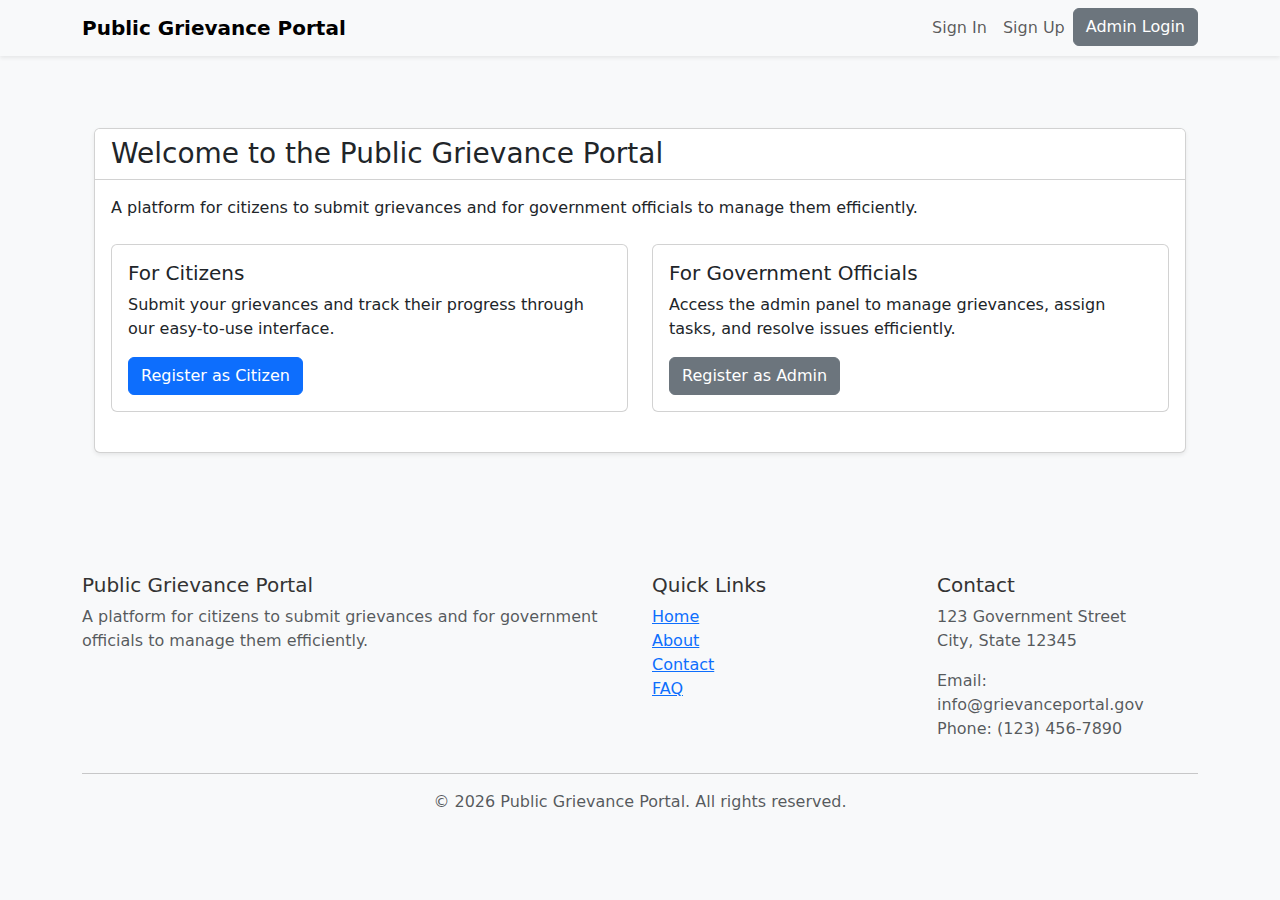
<file: index.html>
<!DOCTYPE html>
<html lang="en">
<head>
  <meta charset="UTF-8">
  <meta name="viewport" content="width=device-width, initial-scale=1.0">
  <title>Public Grievance Portal</title>
  <link rel="stylesheet" href="https://cdn.jsdelivr.net/npm/bootstrap@5.3.0/dist/css/bootstrap.min.css">
  <link rel="stylesheet" href="https://cdn.jsdelivr.net/npm/bootstrap-icons@1.10.0/font/bootstrap-icons.css">
  <link rel="stylesheet" href="css/styles.css">
</head>
<body>
  <header class="bg-white shadow-sm">
    <nav class="navbar navbar-expand-lg navbar-light bg-light">
      <div class="container">
        <a class="navbar-brand fw-bold" href="index.html">Public Grievance Portal</a>
        <button class="navbar-toggler" type="button" data-bs-toggle="collapse" data-bs-target="#navbarNav">
          <span class="navbar-toggler-icon"></span>
        </button>
        <div class="collapse navbar-collapse" id="navbarNav">
          <ul class="navbar-nav ms-auto">
            <li class="nav-item">
              <a class="nav-link" href="sign-in.html">Sign In</a>
            </li>
            <li class="nav-item">
              <a class="nav-link" href="sign-up.html">Sign Up</a>
            </li>
            <li class="nav-item">
              <a class="btn btn-secondary" href="admin-login.html">Admin Login</a>
            </li>
          </ul>
        </div>
      </div>
    </nav>
  </header>

  <main class="container mt-4">
    <div id="alertContainer"></div>
    
    <div class="container py-5">
      <div class="card shadow-sm">
        <div class="card-header bg-white">
          <h1 class="card-title h3 mb-0">Welcome to the Public Grievance Portal</h1>
        </div>
        <div class="card-body">
          <p class="card-text">A platform for citizens to submit grievances and for government officials to manage them efficiently.</p>
          
          <div class="row mt-4">
            <div class="col-md-6">
              <div class="card mb-4">
                <div class="card-body">
                  <h3 class="h5">For Citizens</h3>
                  <p>Submit your grievances and track their progress through our easy-to-use interface.</p>
                  <a href="sign-up.html" class="btn btn-primary">Register as Citizen</a>
                </div>
              </div>
            </div>
            <div class="col-md-6">
              <div class="card mb-4">
                <div class="card-body">
                  <h3 class="h5">For Government Officials</h3>
                  <p>Access the admin panel to manage grievances, assign tasks, and resolve issues efficiently.</p>
                  <a href="admin-register.html" class="btn btn-secondary">Register as Admin</a>
                </div>
              </div>
            </div>
          </div>
        </div>
      </div>
    </div>
  </main>

  <footer class="bg-light py-4 mt-5">
    <div class="container">
      <div class="row">
        <div class="col-md-6">
          <h5>Public Grievance Portal</h5>
          <p class="text-muted">A platform for citizens to submit grievances and for government officials to manage them efficiently.</p>
        </div>
        <div class="col-md-3">
          <h5>Quick Links</h5>
          <ul class="list-unstyled">
            <li><a href="index.html">Home</a></li>
            <li><a href="about.html">About</a></li>
            <li><a href="contact.html">Contact</a></li>
            <li><a href="faq.html">FAQ</a></li>
          </ul>
        </div>
        <div class="col-md-3">
          <h5>Contact</h5>
          <address class="text-muted">
            <p>123 Government Street<br>City, State 12345</p>
            <p>Email: info@grievanceportal.gov<br>Phone: (123) 456-7890</p>
          </address>
        </div>
      </div>
      <hr>
      <div class="text-center">
        <p class="text-muted">&copy; <span id="currentYear"></span> Public Grievance Portal. All rights reserved.</p>
      </div>
    </div>
  </footer>

  <script src="https://cdn.jsdelivr.net/npm/bootstrap@5.3.0/dist/js/bootstrap.bundle.min.js"></script>
  <script src="js/main.js"></script>
  <script>
    document.getElementById('currentYear').textContent = new Date().getFullYear();
  </script>
</body>
</html>
</file>
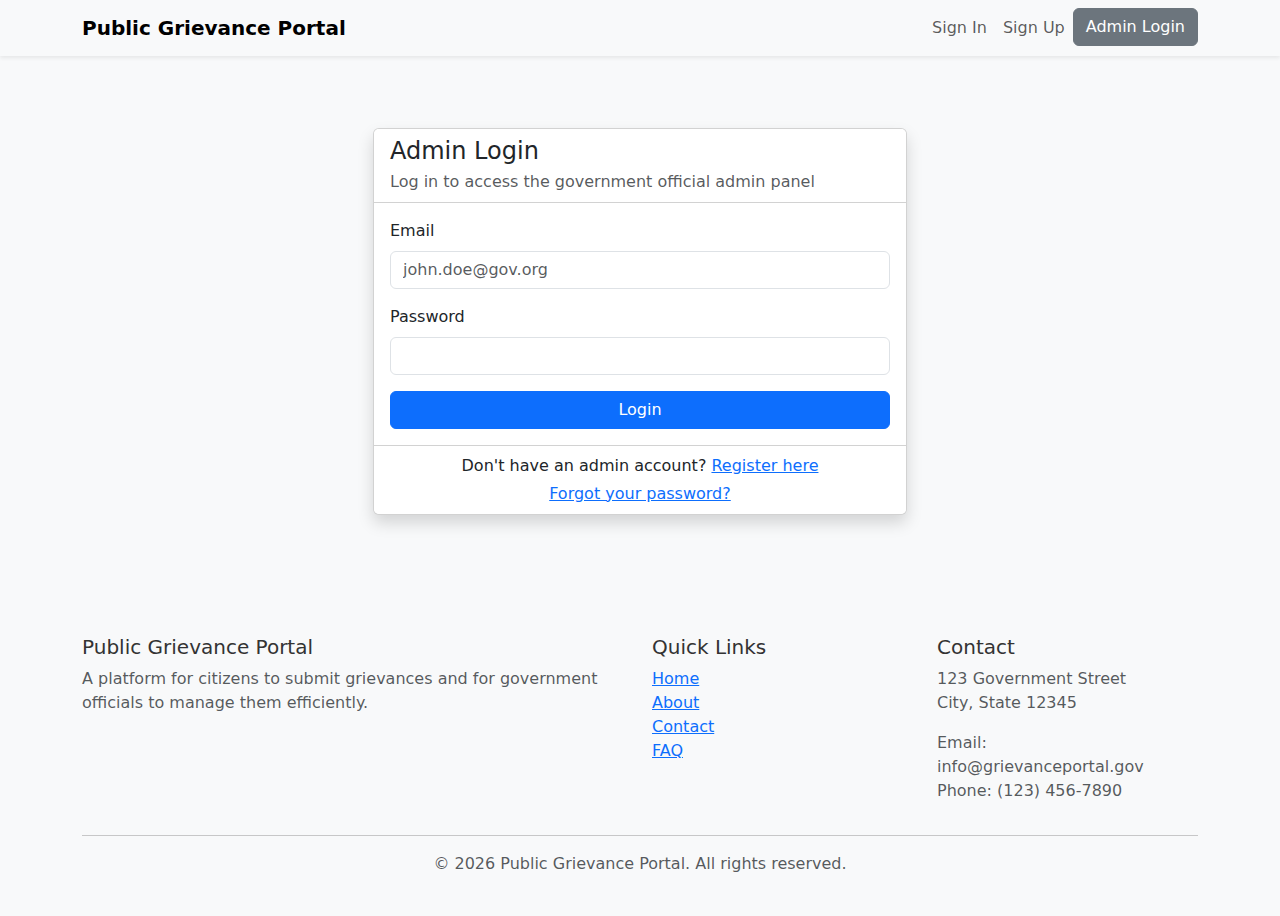
<file: admin-login.html>
<!DOCTYPE html>
<html lang="en">
<head>
  <meta charset="UTF-8">
  <meta name="viewport" content="width=device-width, initial-scale=1.0">
  <title>Admin Login | Public Grievance Portal</title>
  <link rel="stylesheet" href="https://cdn.jsdelivr.net/npm/bootstrap@5.3.0/dist/css/bootstrap.min.css">
  <link rel="stylesheet" href="https://cdn.jsdelivr.net/npm/bootstrap-icons@1.10.0/font/bootstrap-icons.css">
  <link rel="stylesheet" href="css/styles.css">
</head>
<body>
  <header class="bg-white shadow-sm">
    <nav class="navbar navbar-expand-lg navbar-light bg-light">
      <div class="container">
        <a class="navbar-brand fw-bold" href="index.html">Public Grievance Portal</a>
        <button class="navbar-toggler" type="button" data-bs-toggle="collapse" data-bs-target="#navbarNav">
          <span class="navbar-toggler-icon"></span>
        </button>
        <div class="collapse navbar-collapse" id="navbarNav">
          <ul class="navbar-nav ms-auto">
            <li class="nav-item">
              <a class="nav-link" href="sign-in.html">Sign In</a>
            </li>
            <li class="nav-item">
              <a class="nav-link" href="sign-up.html">Sign Up</a>
            </li>
            <li class="nav-item">
              <a class="btn btn-secondary" href="admin-login.html">Admin Login</a>
            </li>
          </ul>
        </div>
      </div>
    </nav>
  </header>

  <main class="container mt-4">
    <div id="alertContainer"></div>
    
    <div class="container py-5">
      <div class="row justify-content-center">
        <div class="col-md-6">
          <div class="card shadow">
            <div class="card-header bg-white">
              <h2 class="card-title h4 mb-0">Admin Login</h2>
              <p class="card-subtitle text-muted mt-1">Log in to access the government official admin panel</p>
            </div>
            <div class="card-body">
              <form id="adminLoginForm">
                <div class="mb-3">
                  <label for="email" class="form-label">Email</label>
                  <input type="email" class="form-control" id="email" name="email" placeholder="john.doe@gov.org" required>
                </div>
                <div class="mb-3">
                  <label for="password" class="form-label">Password</label>
                  <input type="password" class="form-control" id="password" name="password" required>
                </div>
                <button type="submit" class="btn btn-primary w-100">Login</button>
              </form>
            </div>
            <div class="card-footer bg-white">
              <div class="text-center">
                <p class="mb-1">Don't have an admin account? <a href="admin-register.html">Register here</a></p>
                <a href="forgot-password.html">Forgot your password?</a>
              </div>
            </div>
          </div>
        </div>
      </div>
    </div>
  </main>

  <footer class="bg-light py-4 mt-5">
    <div class="container">
      <div class="row">
        <div class="col-md-6">
          <h5>Public Grievance Portal</h5>
          <p class="text-muted">A platform for citizens to submit grievances and for government officials to manage them efficiently.</p>
        </div>
        <div class="col-md-3">
          <h5>Quick Links</h5>
          <ul class="list-unstyled">
            <li><a href="index.html">Home</a></li>
            <li><a href="about.html">About</a></li>
            <li><a href="contact.html">Contact</a></li>
            <li><a href="faq.html">FAQ</a></li>
          </ul>
        </div>
        <div class="col-md-3">
          <h5>Contact</h5>
          <address class="text-muted">
            <p>123 Government Street<br>City, State 12345</p>
            <p>Email: info@grievanceportal.gov<br>Phone: (123) 456-7890</p>
          </address>
        </div>
      </div>
      <hr>
      <div class="text-center">
        <p class="text-muted">&copy; <span id="currentYear"></span> Public Grievance Portal. All rights reserved.</p>
      </div>
    </div>
  </footer>

  <script src="https://cdn.jsdelivr.net/npm/bootstrap@5.3.0/dist/js/bootstrap.bundle.min.js"></script>
  <script src="js/main.js"></script>
  <script src="js/auth.js"></script>
  <script>
    document.getElementById('currentYear').textContent = new Date().getFullYear();
    
    document.getElementById('adminLoginForm').addEventListener('submit', function(e) {
      e.preventDefault();
      loginAdmin();
    });
  </script>
</body>
</html>
</file>
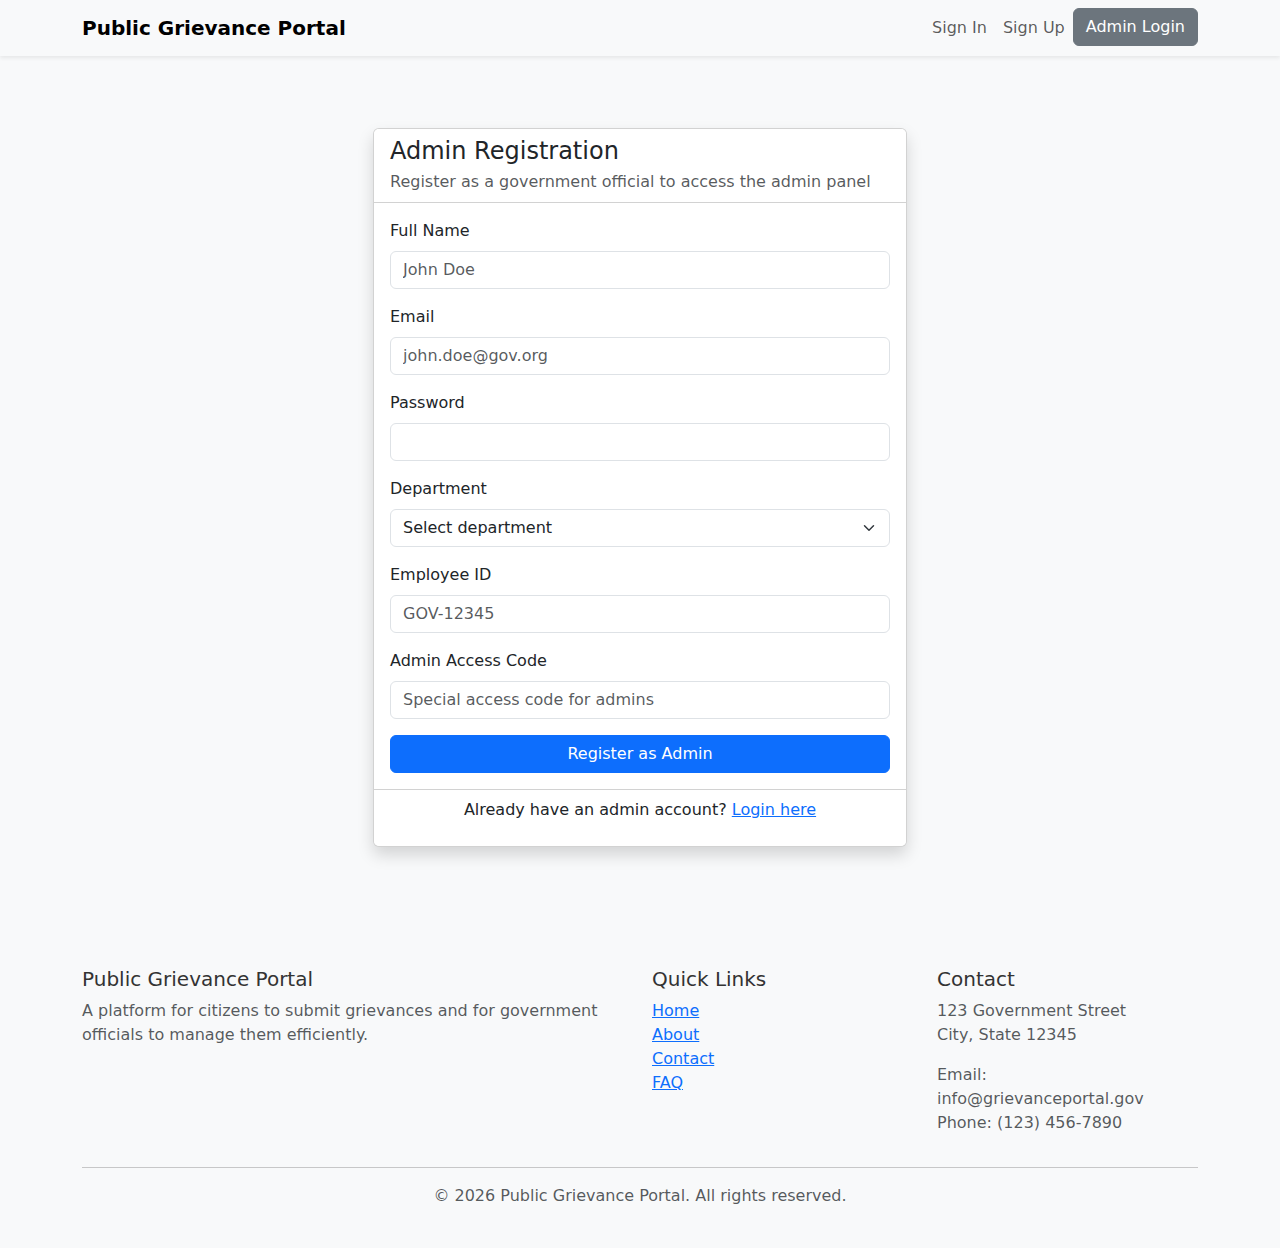
<file: admin-register.html>
<!DOCTYPE html>
<html lang="en">
<head>
  <meta charset="UTF-8">
  <meta name="viewport" content="width=device-width, initial-scale=1.0">
  <title>Admin Registration | Public Grievance Portal</title>
  <link rel="stylesheet" href="https://cdn.jsdelivr.net/npm/bootstrap@5.3.0/dist/css/bootstrap.min.css">
  <link rel="stylesheet" href="https://cdn.jsdelivr.net/npm/bootstrap-icons@1.10.0/font/bootstrap-icons.css">
  <link rel="stylesheet" href="css/styles.css">
</head>
<body>
  <header class="bg-white shadow-sm">
    <nav class="navbar navbar-expand-lg navbar-light bg-light">
      <div class="container">
        <a class="navbar-brand fw-bold" href="index.html">Public Grievance Portal</a>
        <button class="navbar-toggler" type="button" data-bs-toggle="collapse" data-bs-target="#navbarNav">
          <span class="navbar-toggler-icon"></span>
        </button>
        <div class="collapse navbar-collapse" id="navbarNav">
          <ul class="navbar-nav ms-auto">
            <li class="nav-item">
              <a class="nav-link" href="sign-in.html">Sign In</a>
            </li>
            <li class="nav-item">
              <a class="nav-link" href="sign-up.html">Sign Up</a>
            </li>
            <li class="nav-item">
              <a class="btn btn-secondary" href="admin-login.html">Admin Login</a>
            </li>
          </ul>
        </div>
      </div>
    </nav>
  </header>

  <main class="container mt-4">
    <div id="alertContainer"></div>
    
    <div class="container py-5">
      <div class="row justify-content-center">
        <div class="col-md-6">
          <div class="card shadow">
            <div class="card-header bg-white">
              <h2 class="card-title h4 mb-0">Admin Registration</h2>
              <p class="card-subtitle text-muted mt-1">Register as a government official to access the admin panel</p>
            </div>
            <div class="card-body">
              <form id="adminRegisterForm">
                <div class="mb-3">
                  <label for="name" class="form-label">Full Name</label>
                  <input type="text" class="form-control" id="name" name="name" placeholder="John Doe" required>
                </div>
                <div class="mb-3">
                  <label for="email" class="form-label">Email</label>
                  <input type="email" class="form-control" id="email" name="email" placeholder="john.doe@gov.org" required>
                </div>
                <div class="mb-3">
                  <label for="password" class="form-label">Password</label>
                  <input type="password" class="form-control" id="password" name="password" required>
                </div>
                <div class="mb-3">
                  <label for="department" class="form-label">Department</label>
                  <select class="form-select" id="department" name="department" required>
                    <option value="" selected disabled>Select department</option>
                    <option value="public-works">Public Works</option>
                    <option value="health">Health</option>
                    <option value="education">Education</option>
                    <option value="transportation">Transportation</option>
                    <option value="utilities">Utilities</option>
                    <option value="housing">Housing</option>
                  </select>
                </div>
                <div class="mb-3">
                  <label for="employeeId" class="form-label">Employee ID</label>
                  <input type="text" class="form-control" id="employeeId" name="employeeId" placeholder="GOV-12345" required>
                </div>
                <div class="mb-3">
                  <label for="accessCode" class="form-label">Admin Access Code</label>
                  <input type="password" class="form-control" id="accessCode" name="accessCode" placeholder="Special access code for admins" required>
                </div>
                <button type="submit" class="btn btn-primary w-100">Register as Admin</button>
              </form>
            </div>
            <div class="card-footer bg-white">
              <div class="text-center">
                <p>Already have an admin account? <a href="admin-login.html">Login here</a></p>
              </div>
            </div>
          </div>
        </div>
      </div>
    </div>
  </main>

  <footer class="bg-light py-4 mt-5">
    <div class="container">
      <div class="row">
        <div class="col-md-6">
          <h5>Public Grievance Portal</h5>
          <p class="text-muted">A platform for citizens to submit grievances and for government officials to manage them efficiently.</p>
        </div>
        <div class="col-md-3">
          <h5>Quick Links</h5>
          <ul class="list-unstyled">
            <li><a href="index.html">Home</a></li>
            <li><a href="about.html">About</a></li>
            <li><a href="contact.html">Contact</a></li>
            <li><a href="faq.html">FAQ</a></li>
          </ul>
        </div>
        <div class="col-md-3">
          <h5>Contact</h5>
          <address class="text-muted">
            <p>123 Government Street<br>City, State 12345</p>
            <p>Email: info@grievanceportal.gov<br>Phone: (123) 456-7890</p>
          </address>
        </div>
      </div>
      <hr>
      <div class="text-center">
        <p class="text-muted">&copy; <span id="currentYear"></span> Public Grievance Portal. All rights reserved.</p>
      </div>
    </div>
  </footer>

  <script src="https://cdn.jsdelivr.net/npm/bootstrap@5.3.0/dist/js/bootstrap.bundle.min.js"></script>
  <script src="js/main.js"></script>
  <script src="js/auth.js"></script>
  <script>
    document.getElementById('currentYear').textContent = new Date().getFullYear();
    
    document.getElementById('adminRegisterForm').addEventListener('submit', function(e) {
      e.preventDefault();
      registerAdmin();
    });
  </script>
</body>
</html>
</file>
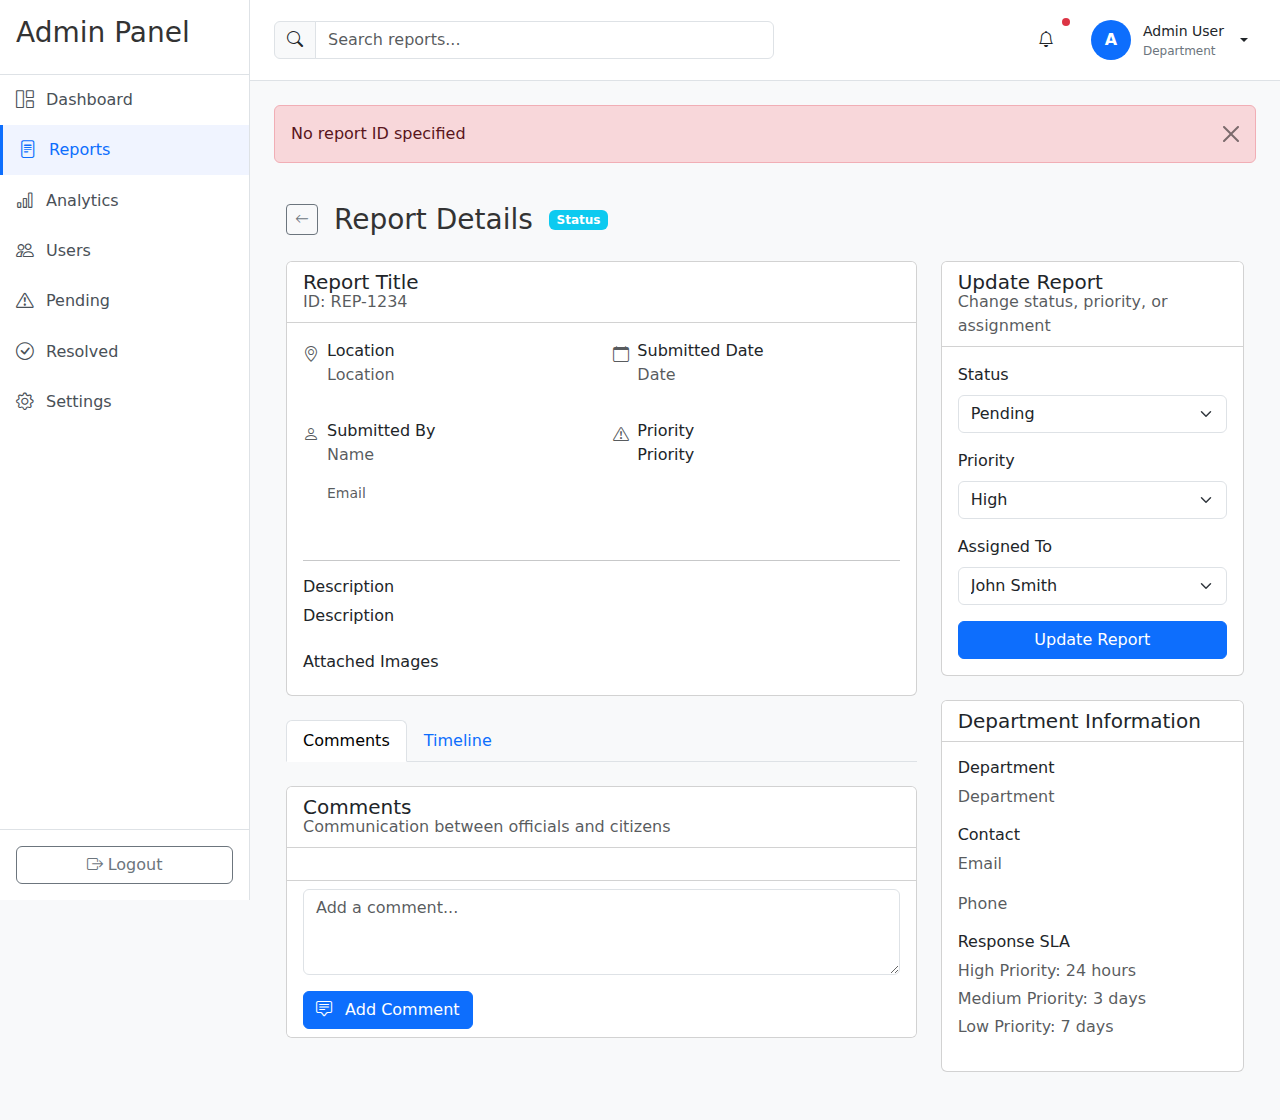
<file: admin-report-detail.html>
<!DOCTYPE html>
<html lang="en">
<head>
  <meta charset="UTF-8">
  <meta name="viewport" content="width=device-width, initial-scale=1.0">
  <title>Report Details | Public Grievance Portal</title>
  <link rel="stylesheet" href="https://cdn.jsdelivr.net/npm/bootstrap@5.3.0/dist/css/bootstrap.min.css">
  <link rel="stylesheet" href="https://cdn.jsdelivr.net/npm/bootstrap-icons@1.10.0/font/bootstrap-icons.css">
  <link rel="stylesheet" href="css/styles.css">
</head>
<body>
  <div class="admin-layout">
    <div class="admin-sidebar" id="adminSidebar">
      <div class="sidebar-header">
        <h3>Admin Panel</h3>
        <button class="btn btn-sm btn-outline-secondary d-md-none" id="sidebarToggle">
          <i class="bi bi-chevron-left"></i>
        </button>
      </div>
      <ul class="sidebar-menu">
        <li>
          <a href="admin-dashboard.html">
            <i class="bi bi-grid-1x2"></i>
            <span>Dashboard</span>
          </a>
        </li>
        <li class="active">
          <a href="admin-reports.html">
            <i class="bi bi-file-text"></i>
            <span>Reports</span>
          </a>
        </li>
        <li>
          <a href="admin-analytics.html">
            <i class="bi bi-bar-chart"></i>
            <span>Analytics</span>
          </a>
        </li>
        <li>
          <a href="admin-users.html">
            <i class="bi bi-people"></i>
            <span>Users</span>
          </a>
        </li>
        <li>
          <a href="admin-reports.html?status=Pending">
            <i class="bi bi-exclamation-triangle"></i>
            <span>Pending</span>
          </a>
        </li>
        <li>
          <a href="admin-reports.html?status=Resolved">
            <i class="bi bi-check-circle"></i>
            <span>Resolved</span>
          </a>
        </li>
        <li>
          <a href="admin-settings.html">
            <i class="bi bi-gear"></i>
            <span>Settings</span>
          </a>
        </li>
      </ul>
      <div class="sidebar-footer">
        <button id="logoutBtn" class="btn btn-outline-secondary w-100">
          <i class="bi bi-box-arrow-right"></i> Logout
        </button>
      </div>
    </div>
    <div class="admin-content">
      <header class="admin-header">
        <div class="search-container">
          <div class="input-group">
            <span class="input-group-text"><i class="bi bi-search"></i></span>
            <input type="text" id="searchInput" class="form-control" placeholder="Search reports...">
          </div>
        </div>
        <div class="header-actions">
          <div class="notification-bell">
            <button class="btn btn-ghost position-relative">
              <i class="bi bi-bell"></i>
              <span class="position-absolute top-0 start-100 translate-middle p-1 bg-danger rounded-circle">
                <span class="visually-hidden">New notifications</span>
              </span>
            </button>
          </div>
          <div class="dropdown">
            <button class="btn dropdown-toggle user-dropdown" type="button" id="userDropdown" data-bs-toggle="dropdown">
              <div class="avatar" id="userAvatar">A</div>
              <div class="user-info d-none d-md-block">
                <div class="user-name" id="userName">Admin User</div>
                <div class="user-role" id="userDepartment">Department</div>
              </div>
            </button>
            <ul class="dropdown-menu dropdown-menu-end" aria-labelledby="userDropdown">
              <li><h6 class="dropdown-header">My Account</h6></li>
              <li><a class="dropdown-item" href="profile.html">Profile</a></li>
              <li><a class="dropdown-item" href="admin-settings.html">Settings</a></li>
              <li><hr class="dropdown-divider"></li>
              <li><a class="dropdown-item" href="#" id="logoutLink">Logout</a></li>
            </ul>
          </div>
        </div>
      </header>
      <main class="admin-main">
        <div id="alertContainer"></div>
        
        <div class="container-fluid py-4">
          <div class="d-flex align-items-center gap-3 mb-4">
            <a href="admin-reports.html" class="btn btn-outline-secondary btn-sm">
              <i class="bi bi-arrow-left"></i>
            </a>
            <h1 class="h3 mb-0" id="reportTitle">Report Details</h1>
            <span class="badge bg-info" id="reportStatus">Status</span>
          </div>

          <div class="row">
            <div class="col-lg-8">
              <div class="card mb-4">
                <div class="card-header bg-white">
                  <h5 class="card-title mb-0" id="reportTitleHeader">Report Title</h5>
                  <p class="card-subtitle text-muted" id="reportId">ID: REP-1234</p>
                </div>
                <div class="card-body">
                  <div class="row mb-4">
                    <div class="col-md-6 mb-3">
                      <div class="d-flex align-items-start gap-2">
                        <i class="bi bi-geo-alt text-muted mt-1"></i>
                        <div>
                          <p class="fw-medium mb-0">Location</p>
                          <p class="text-muted" id="reportLocation">Location</p>
                        </div>
                      </div>
                    </div>
                    <div class="col-md-6 mb-3">
                      <div class="d-flex align-items-start gap-2">
                        <i class="bi bi-calendar text-muted mt-1"></i>
                        <div>
                          <p class="fw-medium mb-0">Submitted Date</p>
                          <p class="text-muted" id="reportDate">Date</p>
                        </div>
                      </div>
                    </div>
                    <div class="col-md-6 mb-3">
                      <div class="d-flex align-items-start gap-2">
                        <i class="bi bi-person text-muted mt-1"></i>
                        <div>
                          <p class="fw-medium mb-0">Submitted By</p>
                          <p class="text-muted" id="reportSubmitter">Name</p>
                          <p class="text-muted small" id="reportSubmitterEmail">Email</p>
                        </div>
                      </div>
                    </div>
                    <div class="col-md-6 mb-3">
                      <div class="d-flex align-items-start gap-2">
                        <i class="bi bi-exclamation-triangle text-muted mt-1"></i>
                        <div>
                          <p class="fw-medium mb-0">Priority</p>
                          <p id="reportPriority">Priority</p>
                        </div>
                      </div>
                    </div>
                  </div>

                  <hr>

                  <div class="mb-4">
                    <h6 class="fw-medium">Description</h6>
                    <p id="reportDescription">Description</p>
                  </div>

                  <div>
                    <h6 class="fw-medium">Attached Images</h6>
                    <div class="row" id="reportImages">
                      <!-- Images will be loaded here -->
                    </div>
                  </div>
                </div>
              </div>

              <ul class="nav nav-tabs mb-4" id="reportTabs" role="tablist">
                <li class="nav-item" role="presentation">
                  <button class="nav-link active" id="comments-tab" data-bs-toggle="tab" data-bs-target="#comments" type="button" role="tab">
                    Comments
                  </button>
                </li>
                <li class="nav-item" role="presentation">
                  <button class="nav-link" id="timeline-tab" data-bs-toggle="tab" data-bs-target="#timeline" type="button" role="tab">
                    Timeline
                  </button>
                </li>
              </ul>

              <div class="tab-content">
                <div class="tab-pane fade show active" id="comments" role="tabpanel">
                  <div class="card">
                    <div class="card-header bg-white">
                      <h5 class="card-title mb-0">Comments</h5>
                      <p class="card-subtitle text-muted">Communication between officials and citizens</p>
                    </div>
                    <div class="card-body">
                      <div class="comments-list" id="commentsList">
                        <!-- Comments will be loaded here -->
                      </div>
                    </div>
                    <div class="card-footer bg-white">
                      <form id="commentForm">
                        <div class="mb-3">
                          <textarea class="form-control" id="commentText" rows="3" placeholder="Add a comment..."></textarea>
                        </div>
                        <button type="submit" class="btn btn-primary">
                          <i class="bi bi-chat-square-text me-2"></i> Add Comment
                        </button>
                      </form>
                    </div>
                  </div>
                </div>

                <div class="tab-pane fade" id="timeline" role="tabpanel">
                  <div class="card">
                    <div class="card-header bg-white">
                      <h5 class="card-title mb-0">Activity Timeline</h5>
                      <p class="card-subtitle text-muted">History of actions taken on this report</p>
                    </div>
                    <div class="card-body">
                      <div class="timeline" id="timelineList">
                        <!-- Timeline events will be loaded here -->
                      </div>
                    </div>
                  </div>
                </div>
              </div>
            </div>

            <div class="col-lg-4">
              <div class="card mb-4">
                <div class="card-header bg-white">
                  <h5 class="card-title mb-0">Update Report</h5>
                  <p class="card-subtitle text-muted">Change status, priority, or assignment</p>
                </div>
                <div class="card-body">
                  <form id="updateReportForm">
                    <div class="mb-3">
                      <label class="form-label">Status</label>
                      <select id="statusSelect" class="form-select">
                        <option value="Pending">Pending</option>
                        <option value="In Progress">In Progress</option>
                        <option value="Resolved">Resolved</option>
                        <option value="Rejected">Rejected</option>
                      </select>
                    </div>

                    <div class="mb-3">
                      <label class="form-label">Priority</label>
                      <select id="prioritySelect" class="form-select">
                        <option value="High">High</option>
                        <option value="Medium">Medium</option>
                        <option value="Low">Low</option>
                      </select>
                    </div>

                    <div class="mb-3">
                      <label class="form-label">Assigned To</label>
                      <select id="assignedToSelect" class="form-select">
                        <option value="John Smith">John Smith</option>
                        <option value="Sarah Johnson">Sarah Johnson</option>
                        <option value="Michael Brown">Michael Brown</option>
                        <option value="Emily Davis">Emily Davis</option>
                        <option value="Unassigned">Unassigned</option>
                      </select>
                    </div>

                    <button type="submit" class="btn btn-primary w-100">Update Report</button>
                  </form>
                </div>
              </div>

              <div class="card">
                <div class="card-header bg-white">
                  <h5 class="card-title mb-0">Department Information</h5>
                </div>
                <div class="card-body">
                  <div class="mb-3">
                    <h6 class="fw-medium">Department</h6>
                    <p class="text-muted" id="reportDepartment">Department</p>
                  </div>

                  <div class="mb-3">
                    <h6 class="fw-medium">Contact</h6>
                    <p class="text-muted" id="departmentEmail">Email</p>
                    <p class="text-muted" id="departmentPhone">Phone</p>
                  </div>

                  <div>
                    <h6 class="fw-medium">Response SLA</h6>
                    <p class="text-muted mb-1">High Priority: 24 hours</p>
                    <p class="text-muted mb-1">Medium Priority: 3 days</p>
                    <p class="text-muted">Low Priority: 7 days</p>
                  </div>
                </div>
              </div>
            </div>
          </div>
        </div>
      </main>
    </div>
  </div>

  <script src="https://cdn.jsdelivr.net/npm/bootstrap@5.3.0/dist/js/bootstrap.bundle.min.js"></script>
  <script src="js/main.js"></script>
  <script src="js/auth.js"></script>
  <script src="js/reports.js"></script>
  <script>
    document.addEventListener('DOMContentLoaded', function() {
      // Check if user is logged in
      checkAdminAuth();
      
      // Get report ID from URL
      const urlParams = new URLSearchParams(window.location.search);
      const reportId = urlParams.get('id');
      
      if (!reportId) {
        showAlert('No report ID specified', 'danger');
        setTimeout(() => {
          window.location.href = 'admin-reports.html';
        }, 2000);
        return;
      }
      
      // Load report details
      loadReportDetails(reportId);
      
      // Setup form submission
      document.getElementById('updateReportForm').addEventListener('submit', function(e) {
        e.preventDefault();
        updateReport(reportId);
      });
      
      document.getElementById('commentForm').addEventListener('submit', function(e) {
        e.preventDefault();
        addComment(reportId);
      });
      
      // Setup logout functionality
      document.getElementById('logoutBtn').addEventListener('click', logout);
      document.getElementById('logoutLink').addEventListener('click', logout);
    });
  </script>
</body>
</html>
</file>
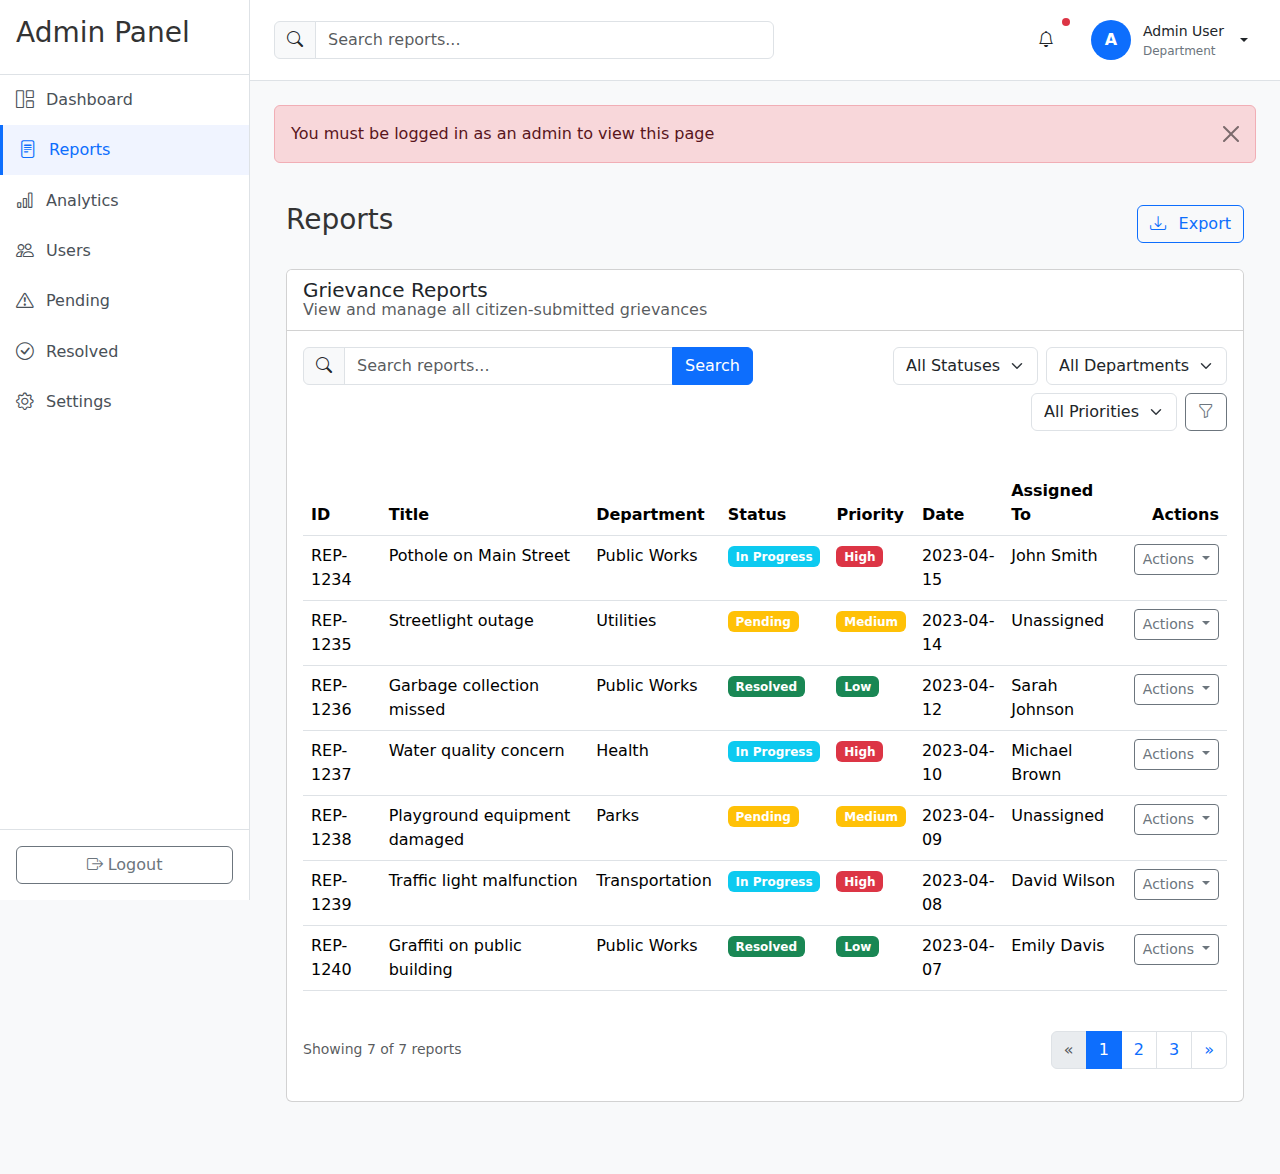
<file: admin-reports.html>
<!DOCTYPE html>
<html lang="en">
<head>
  <meta charset="UTF-8">
  <meta name="viewport" content="width=device-width, initial-scale=1.0">
  <title>Reports | Public Grievance Portal</title>
  <link rel="stylesheet" href="https://cdn.jsdelivr.net/npm/bootstrap@5.3.0/dist/css/bootstrap.min.css">
  <link rel="stylesheet" href="https://cdn.jsdelivr.net/npm/bootstrap-icons@1.10.0/font/bootstrap-icons.css">
  <link rel="stylesheet" href="css/styles.css">
</head>
<body>
  <div class="admin-layout">
    <div class="admin-sidebar" id="adminSidebar">
      <div class="sidebar-header">
        <h3>Admin Panel</h3>
        <button class="btn btn-sm btn-outline-secondary d-md-none" id="sidebarToggle">
          <i class="bi bi-chevron-left"></i>
        </button>
      </div>
      <ul class="sidebar-menu">
        <li>
          <a href="admin-dashboard.html">
            <i class="bi bi-grid-1x2"></i>
            <span>Dashboard</span>
          </a>
        </li>
        <li class="active">
          <a href="admin-reports.html">
            <i class="bi bi-file-text"></i>
            <span>Reports</span>
          </a>
        </li>
        <li>
          <a href="admin-analytics.html">
            <i class="bi bi-bar-chart"></i>
            <span>Analytics</span>
          </a>
        </li>
        <li>
          <a href="admin-users.html">
            <i class="bi bi-people"></i>
            <span>Users</span>
          </a>
        </li>
        <li>
          <a href="admin-reports.html?status=Pending">
            <i class="bi bi-exclamation-triangle"></i>
            <span>Pending</span>
          </a>
        </li>
        <li>
          <a href="admin-reports.html?status=Resolved">
            <i class="bi bi-check-circle"></i>
            <span>Resolved</span>
          </a>
        </li>
        <li>
          <a href="admin-settings.html">
            <i class="bi bi-gear"></i>
            <span>Settings</span>
          </a>
        </li>
      </ul>
      <div class="sidebar-footer">
        <button id="logoutBtn" class="btn btn-outline-secondary w-100">
          <i class="bi bi-box-arrow-right"></i> Logout
        </button>
      </div>
    </div>
    <div class="admin-content">
      <header class="admin-header">
        <div class="search-container">
          <div class="input-group">
            <span class="input-group-text"><i class="bi bi-search"></i></span>
            <input type="text" id="searchInput" class="form-control" placeholder="Search reports...">
          </div>
        </div>
        <div class="header-actions">
          <div class="notification-bell">
            <button class="btn btn-ghost position-relative">
              <i class="bi bi-bell"></i>
              <span class="position-absolute top-0 start-100 translate-middle p-1 bg-danger rounded-circle">
                <span class="visually-hidden">New notifications</span>
              </span>
            </button>
          </div>
          <div class="dropdown">
            <button class="btn dropdown-toggle user-dropdown" type="button" id="userDropdown" data-bs-toggle="dropdown">
              <div class="avatar" id="userAvatar">A</div>
              <div class="user-info d-none d-md-block">
                <div class="user-name" id="userName">Admin User</div>
                <div class="user-role" id="userDepartment">Department</div>
              </div>
            </button>
            <ul class="dropdown-menu dropdown-menu-end" aria-labelledby="userDropdown">
              <li><h6 class="dropdown-header">My Account</h6></li>
              <li><a class="dropdown-item" href="profile.html">Profile</a></li>
              <li><a class="dropdown-item" href="admin-settings.html">Settings</a></li>
              <li><hr class="dropdown-divider"></li>
              <li><a class="dropdown-item" href="#" id="logoutLink">Logout</a></li>
            </ul>
          </div>
        </div>
      </header>
      <main class="admin-main">
        <div id="alertContainer"></div>
        
        <div class="container-fluid py-4">
          <div class="d-flex justify-content-between align-items-center mb-4">
            <h1 class="h3">Reports</h1>
            <button class="btn btn-outline-primary" id="exportBtn">
              <i class="bi bi-download me-2"></i> Export
            </button>
          </div>

          <div class="card mb-4">
            <div class="card-header bg-white">
              <h5 class="card-title mb-0">Grievance Reports</h5>
              <p class="card-subtitle text-muted">View and manage all citizen-submitted grievances</p>
            </div>
            <div class="card-body">
              <div class="row mb-4">
                <div class="col-md-6 mb-3">
                  <div class="input-group">
                    <span class="input-group-text"><i class="bi bi-search"></i></span>
                    <input type="text" id="tableSearch" class="form-control" placeholder="Search reports...">
                    <button type="button" id="searchBtn" class="btn btn-primary">Search</button>
                  </div>
                </div>
                <div class="col-md-6 mb-3">
                  <div class="d-flex flex-wrap gap-2 justify-content-md-end">
                    <select id="statusFilter" class="form-select" style="width: auto;">
                      <option value="all">All Statuses</option>
                      <option value="Pending">Pending</option>
                      <option value="In Progress">In Progress</option>
                      <option value="Resolved">Resolved</option>
                    </select>
                    
                    <select id="departmentFilter" class="form-select" style="width: auto;">
                      <option value="all">All Departments</option>
                      <option value="Public Works">Public Works</option>
                      <option value="Health">Health</option>
                      <option value="Utilities">Utilities</option>
                      <option value="Transportation">Transportation</option>
                      <option value="Parks">Parks</option>
                    </select>
                    
                    <select id="priorityFilter" class="form-select" style="width: auto;">
                      <option value="all">All Priorities</option>
                      <option value="High">High</option>
                      <option value="Medium">Medium</option>
                      <option value="Low">Low</option>
                    </select>
                    
                    <button type="button" id="filterBtn" class="btn btn-outline-secondary">
                      <i class="bi bi-funnel"></i>
                    </button>
                  </div>
                </div>
              </div>

              <div class="table-responsive">
                <table class="table table-hover">
                  <thead>
                    <tr>
                      <th>ID</th>
                      <th>Title</th>
                      <th>Department</th>
                      <th>Status</th>
                      <th>Priority</th>
                      <th>Date</th>
                      <th>Assigned To</th>
                      <th class="text-end">Actions</th>
                    </tr>
                  </thead>
                  <tbody id="reportsTable">
                    <!-- Reports will be loaded here -->
                  </tbody>
                </table>
              </div>

              <div class="d-flex justify-content-between align-items-center mt-4">
                <p class="text-muted small" id="reportCount">Showing 0 of 0 reports</p>
                <nav aria-label="Page navigation">
                  <ul class="pagination">
                    <li class="page-item disabled">
                      <a class="page-link" href="#" aria-label="Previous" id="prevPage">
                        <span aria-hidden="true">&laquo;</span>
                      </a>
                    </li>
                    <li class="page-item active"><a class="page-link" href="#">1</a></li>
                    <li class="page-item"><a class="page-link" href="#">2</a></li>
                    <li class="page-item"><a class="page-link" href="#">3</a></li>
                    <li class="page-item">
                      <a class="page-link" href="#" aria-label="Next" id="nextPage">
                        <span aria-hidden="true">&raquo;</span>
                      </a>
                    </li>
                  </ul>
                </nav>
              </div>
            </div>
          </div>
        </div>
      </main>
    </div>
  </div>

  <script src="https://cdn.jsdelivr.net/npm/bootstrap@5.3.0/dist/js/bootstrap.bundle.min.js"></script>
  <script src="js/main.js"></script>
  <script src="js/auth.js"></script>
  <script src="js/reports.js"></script>
  <script>
    document.addEventListener('DOMContentLoaded', function() {
      // Check if user is logged in
      checkAdminAuth();
      
      // Load reports data
      loadReportsData();
      
      // Setup search and filter functionality
      document.getElementById('searchBtn').addEventListener('click', filterReports);
      document.getElementById('filterBtn').addEventListener('click', filterReports);
      
      // Setup logout functionality
      document.getElementById('logoutBtn').addEventListener('click', logout);
      document.getElementById('logoutLink').addEventListener('click', logout);
      
      // Setup export functionality
      document.getElementById('exportBtn').addEventListener('click', exportReports);
    });
  </script>
</body>
</html>
</file>
<file: css/styles.css>
/* styles.css */

/* Global Styles */
body {
    background-color: #f8f9fa;
    color: #333;
  }
  
  /* Admin Layout */
  .admin-layout {
    display: flex;
    min-height: 100vh;
  }
  
  /* Admin Sidebar */
  .admin-sidebar {
    width: 250px;
    background-color: #fff;
    border-right: 1px solid #dee2e6;
    display: flex;
    flex-direction: column;
    position: fixed;
    height: 100vh;
    z-index: 1000;
    transition: all 0.3s ease;
  }
  
  .sidebar-header {
    padding: 1rem;
    border-bottom: 1px solid #dee2e6;
    display: flex;
    justify-content: space-between;
    align-items: center;
  }
  
  .sidebar-menu {
    list-style: none;
    padding: 0;
    margin: 0;
    flex-grow: 1;
    overflow-y: auto;
  }
  
  .sidebar-menu li {
    margin: 0;
  }
  
  .sidebar-menu li a {
    display: flex;
    align-items: center;
    padding: 0.75rem 1rem;
    color: #495057;
    text-decoration: none;
    transition: all 0.2s ease;
  }
  
  .sidebar-menu li a:hover {
    background-color: #f8f9fa;
    color: #0d6efd;
  }
  
  .sidebar-menu li.active a {
    background-color: #f0f4ff;
    color: #0d6efd;
    border-left: 3px solid #0d6efd;
  }
  
  .sidebar-menu li a i {
    margin-right: 0.75rem;
    font-size: 1.1rem;
  }
  
  .sidebar-footer {
    padding: 1rem;
    border-top: 1px solid #dee2e6;
  }
  
  /* Admin Content */
  .admin-content {
    flex-grow: 1;
    margin-left: 250px;
    transition: all 0.3s ease;
  }
  
  /* Admin Header */
  .admin-header {
    background-color: #fff;
    border-bottom: 1px solid #dee2e6;
    padding: 0.75rem 1.5rem;
    display: flex;
    justify-content: space-between;
    align-items: center;
  }
  
  .search-container {
    flex: 1;
    max-width: 500px;
  }
  
  .header-actions {
    display: flex;
    align-items: center;
    gap: 1rem;
  }
  
  .notification-bell {
    position: relative;
  }
  
  .user-dropdown {
    display: flex;
    align-items: center;
    gap: 0.75rem;
    background: none;
    border: none;
    padding: 0.5rem;
    border-radius: 0.375rem;
  }
  
  .user-dropdown:hover {
    background-color: #f8f9fa;
  }
  
  .avatar {
    width: 2.5rem;
    height: 2.5rem;
    border-radius: 50%;
    background-color: #0d6efd;
    color: white;
    display: flex;
    align-items: center;
    justify-content: center;
    font-weight: bold;
  }
  
  .user-info {
    text-align: left;
  }
  
  .user-name {
    font-weight: 500;
    font-size: 0.875rem;
  }
  
  .user-role {
    font-size: 0.75rem;
    color: #6c757d;
  }
  
  /* Admin Main Content */
  .admin-main {
    padding: 1.5rem;
  }
  
  /* Timeline */
  .timeline {
    position: relative;
    padding-left: 2rem;
  }
  
  .timeline::before {
    content: "";
    position: absolute;
    left: 0.5rem;
    top: 0;
    bottom: 0;
    width: 2px;
    background-color: #dee2e6;
  }
  
  .timeline-item {
    position: relative;
    padding-bottom: 1.5rem;
  }
  
  .timeline-marker {
    position: absolute;
    left: -2rem;
    top: 0.25rem;
    width: 1rem;
    height: 1rem;
    border-radius: 50%;
    background-color: #0d6efd;
  }
  
  .timeline-content {
    padding-bottom: 0.5rem;
  }
  
  /* Responsive */
  @media (max-width: 768px) {
    .admin-sidebar {
      width: 60px;
    }
  
    .admin-sidebar.expanded {
      width: 250px;
    }
  
    .admin-content {
      margin-left: 60px;
    }
  
    .admin-content.sidebar-expanded {
      margin-left: 250px;
    }
  
    .sidebar-menu li a span {
      display: none;
    }
  
    .admin-sidebar.expanded .sidebar-menu li a span {
      display: inline;
    }
  
    .sidebar-header h3 {
      display: none;
    }
  
    .admin-sidebar.expanded .sidebar-header h3 {
      display: block;
    }
  }
</file>
